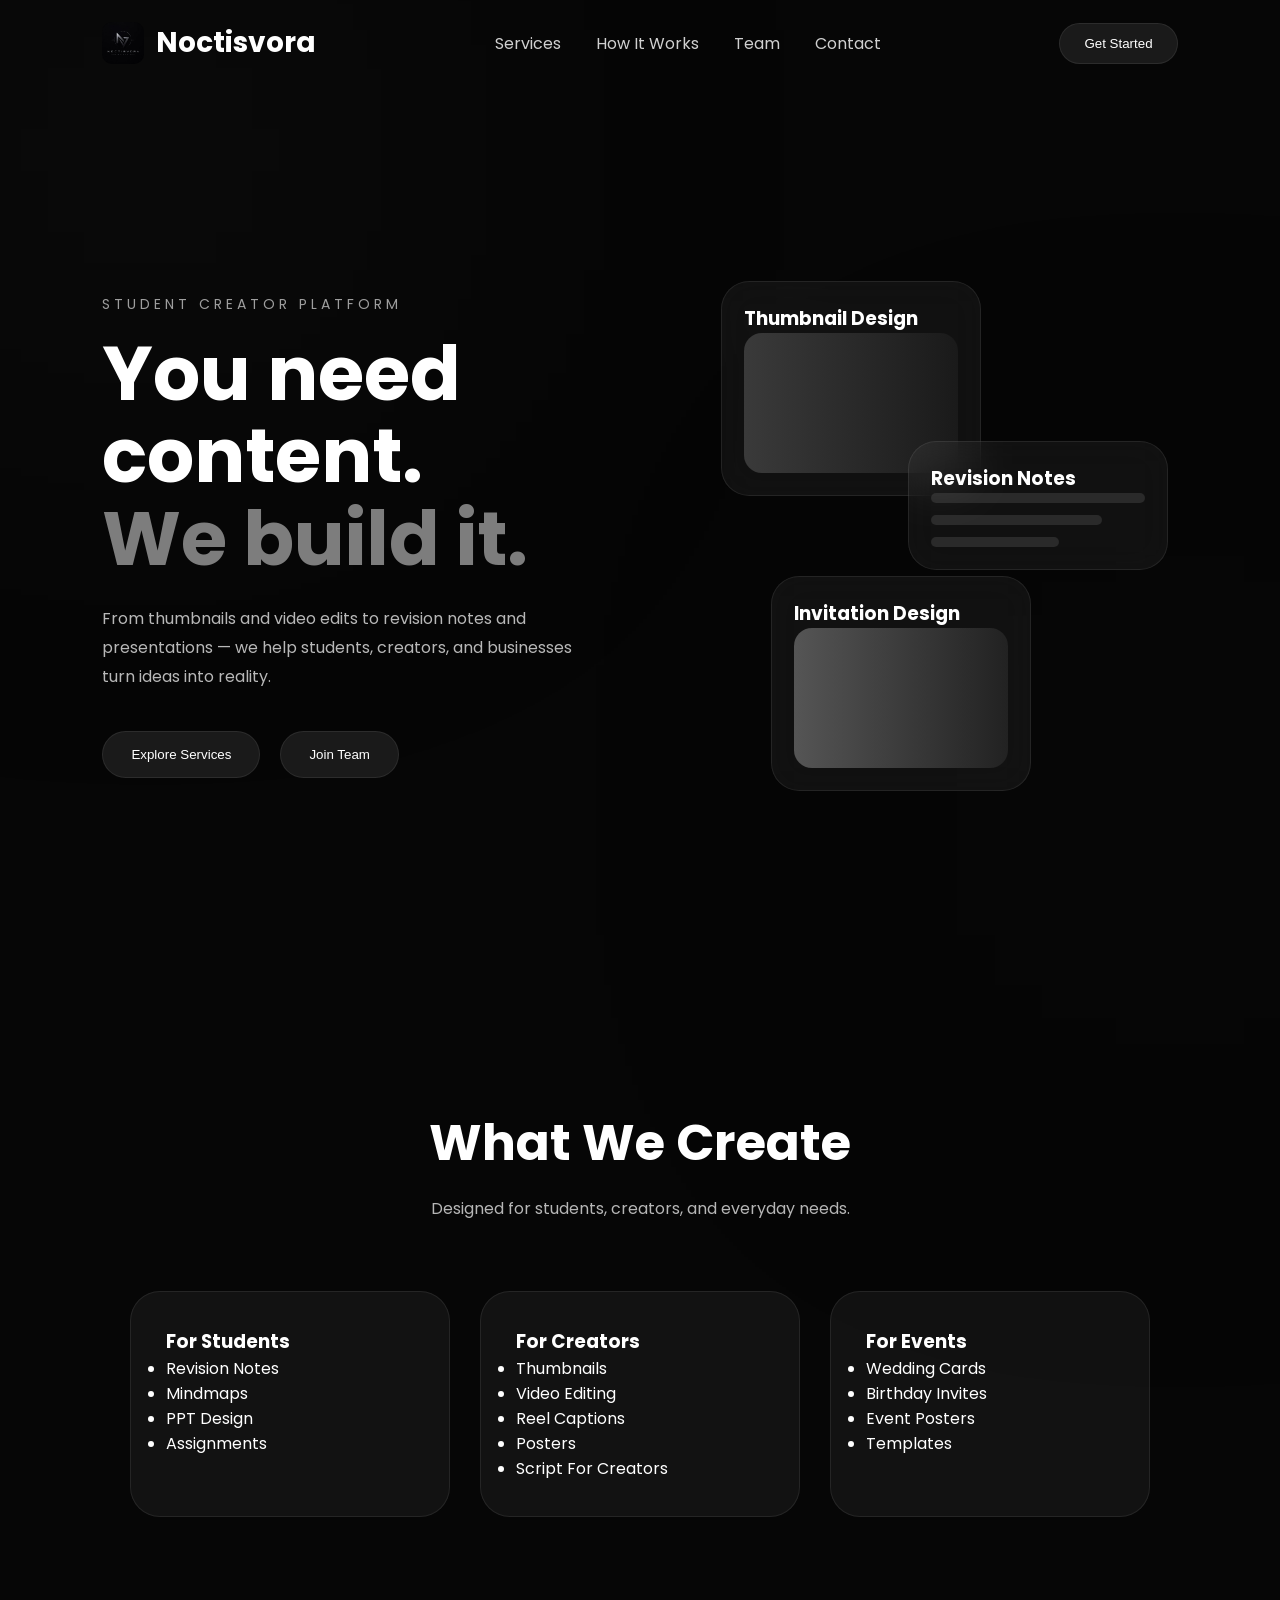
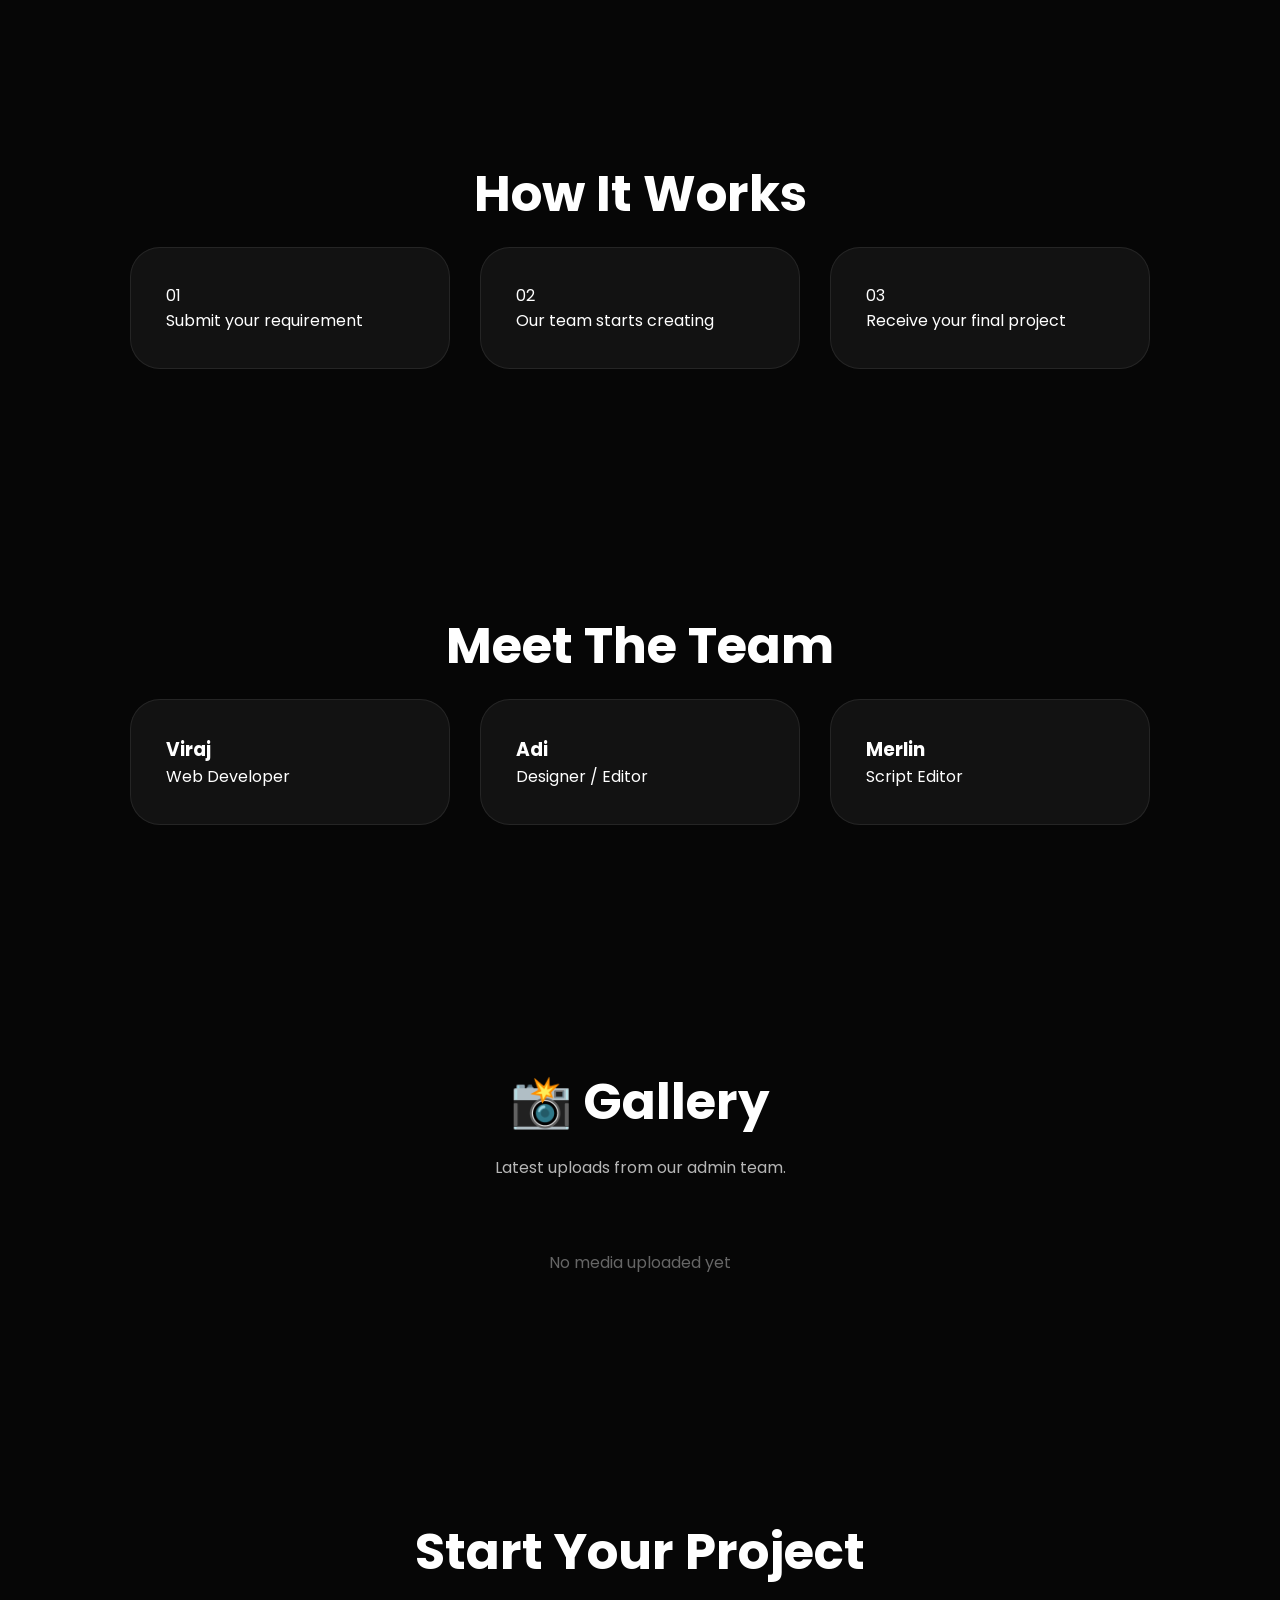
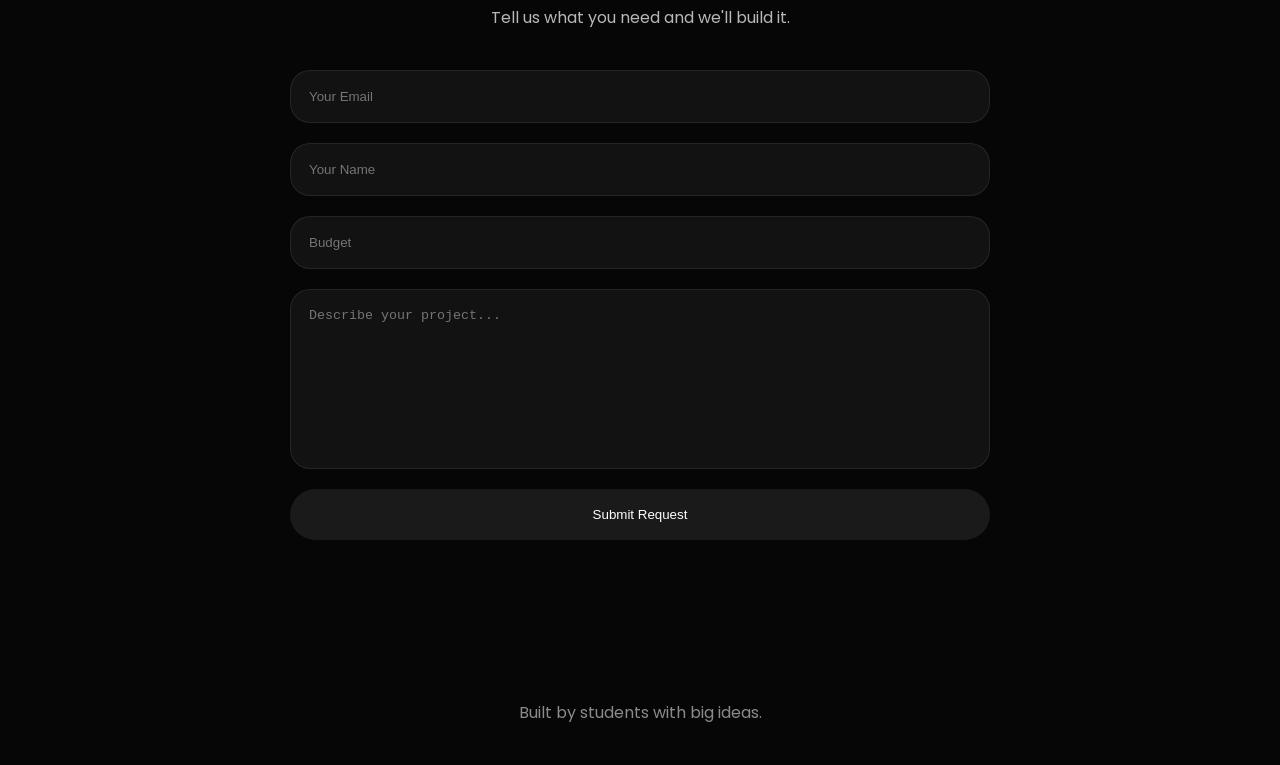
<file: index.html>
<!DOCTYPE html>
<html lang="en">
<head>
    <meta charset="UTF-8" />
    <meta name="viewport" content="width=device-width, initial-scale=1.0" />
    <title>Noctisvora</title>

    <link rel="stylesheet" href="style.css" />

    <link href="https://fonts.googleapis.com/css2?family=Poppins:wght@300;400;500;600;700;800&display=swap" rel="stylesheet">
</head>

<body>

    <!-- ================= NAVBAR ================= -->

    <header class="navbar">
<div class="logo">

    <img src="logo.png" alt="Logo">

    <span>Noctisvora</span>

</div>

       <nav>
    <ul class="nav-links">

        <li><a href="#services">Services</a></li>

        <li><a href="#works">How It Works</a></li>

        <li><a href="#team">Team</a></li>

        <li><a href="#contact">Contact</a></li>

    </ul>
</nav>

        <button class="nav-btn" id="getStartedBtn">
            Get Started
        </button>

    </header>


    <!-- ================= HERO ================= -->

    <section class="hero">

        <div class="hero-text hidden">

            <p class="small-heading">
                STUDENT CREATOR PLATFORM
            </p>

            <h1>
                You need content. <br>
                <span>We build it.</span>
            </h1>

            <p class="hero-description">
                From thumbnails and video edits to revision notes and presentations —
                we help students, creators, and businesses turn ideas into reality.
            </p>

            <div class="hero-buttons">

                <button class="primary-btn" id="exploreBtn">
                    Explore Services
                </button>

                <button class="secondary-btn" id="joinBtn">
                    Join Team
                </button>

            </div>

        </div>


        <!-- ================= HERO CARDS ================= -->

        <div class="hero-cards">

            <div class="card card1 hidden">
                <h3>Thumbnail Design</h3>
                <div id="thumbnailCardMedia" class="card-media-display"></div>
                <div class="dummy-box"></div>
            </div>

            <div class="card card2 hidden">
                <h3>Revision Notes</h3>
                <div id="revisionCardMedia" class="card-media-display"></div>

                <div class="lines">
                    <div></div>
                    <div></div>
                    <div></div>
                </div>
            </div>

            <div class="card card3 hidden">
                <h3>Invitation Design</h3>
                <div id="invitationCardMedia" class="card-media-display"></div>
                <div class="dummy-box second"></div>
            </div>

        </div>

    </section>


    <!-- ================= SERVICES ================= -->

    <section class="services" id="services">

        <h2 class="hidden">What We Create</h2>

        <p class="section-description hidden">
            Designed for students, creators, and everyday needs.
        </p>

        <div class="service-container">

            <div class="service-card hidden">

                <h3>For Students</h3>

                <div id="studentsCardMedia" style="margin:15px 0; border-radius:8px; overflow:hidden;"></div>

                <ul>
                    <li>Revision Notes</li>
                    <li>Mindmaps</li>
                    <li>PPT Design</li>
                    <li>Assignments</li>
                </ul>

            </div>


            <div class="service-card hidden">

                <h3>For Creators</h3>

                <div id="creatorsCardMedia" style="margin:15px 0; border-radius:8px; overflow:hidden;"></div>

                <ul>
                    <li>Thumbnails</li>
                    <li>Video Editing</li>
                    <li>Reel Captions</li>
                    <li>Posters</li>
                    <li>Script For Creators</li>
                </ul>

            </div>


            <div class="service-card hidden">

                <h3>For Events</h3>

                <div id="eventsCardMedia" style="margin:15px 0; border-radius:8px; overflow:hidden;"></div>

                <ul>
                    <li>Wedding Cards</li>
                    <li>Birthday Invites</li>
                    <li>Event Posters</li>
                    <li>Templates</li>
                </ul>

            </div>

        </div>

    </section>


    <!-- ================= HOW IT WORKS ================= -->

    <section class="works" id="works">

        <h2 class="hidden">How It Works</h2>

        <div class="work-container">

            <div class="work-card hidden">
                <span>01</span>
                <p>Submit your requirement</p>
            </div>

            <div class="work-card hidden">
                <span>02</span>
                <p>Our team starts creating</p>
            </div>

            <div class="work-card hidden">
                <span>03</span>
                <p>Receive your final project</p>
            </div>

        </div>

    </section>


    <!-- ================= TEAM ================= -->

    <section class="team" id="team">

        <h2 class="hidden">Meet The Team</h2>

        <div class="team-container">

            <div class="team-card hidden">
                <h3>Viraj</h3>
                <p>Web Developer</p>
            </div>

            <div class="team-card hidden">
                <h3>Adi</h3>
                <p>Designer / Editor</p>
            </div>

            <div class="team-card hidden">
                <h3>Merlin</h3>
                <p>Script Editor</p>
            </div>

        </div>

    </section>


    <!-- ================= MEDIA GALLERY ================= -->

    <section class="media-showcase" id="media">

        <h2 class="hidden">📸 Gallery</h2>

        <p class="section-description hidden">
            Latest uploads from our admin team.
        </p>

        <div id="mediaGallery" style="display:grid; grid-template-columns:repeat(auto-fit, minmax(300px, 1fr)); gap:20px; margin-top:30px;">
            <p style="grid-column:1/-1; text-align:center; color:#666;">Loading media...</p>
        </div>

    </section>


    <!-- ================= CONTACT ================= -->

    <section class="contact" id="contact">

        <h2 class="hidden">Start Your Project</h2>

        <p class="hidden">
            Tell us what you need and we'll build it.
        </p>

        <form class="hidden">
            <input type="email" id="email" placeholder="Your Email" required>

           <input type="text" id="name" placeholder="Your Name" required>

          <input type="text" id="budget" placeholder="Budget">


          <textarea id="project" placeholder="Describe your project..." required></textarea>

            <button type="submit">
                Submit Request
            </button>

        </form>

    </section>


    <!-- ================= FOOTER ================= -->

    <footer class="hidden">

        <p>
            Built by students with big ideas.
        </p>

    </footer>


    <script src="script.js"></script>

</body>
</html>
</file>
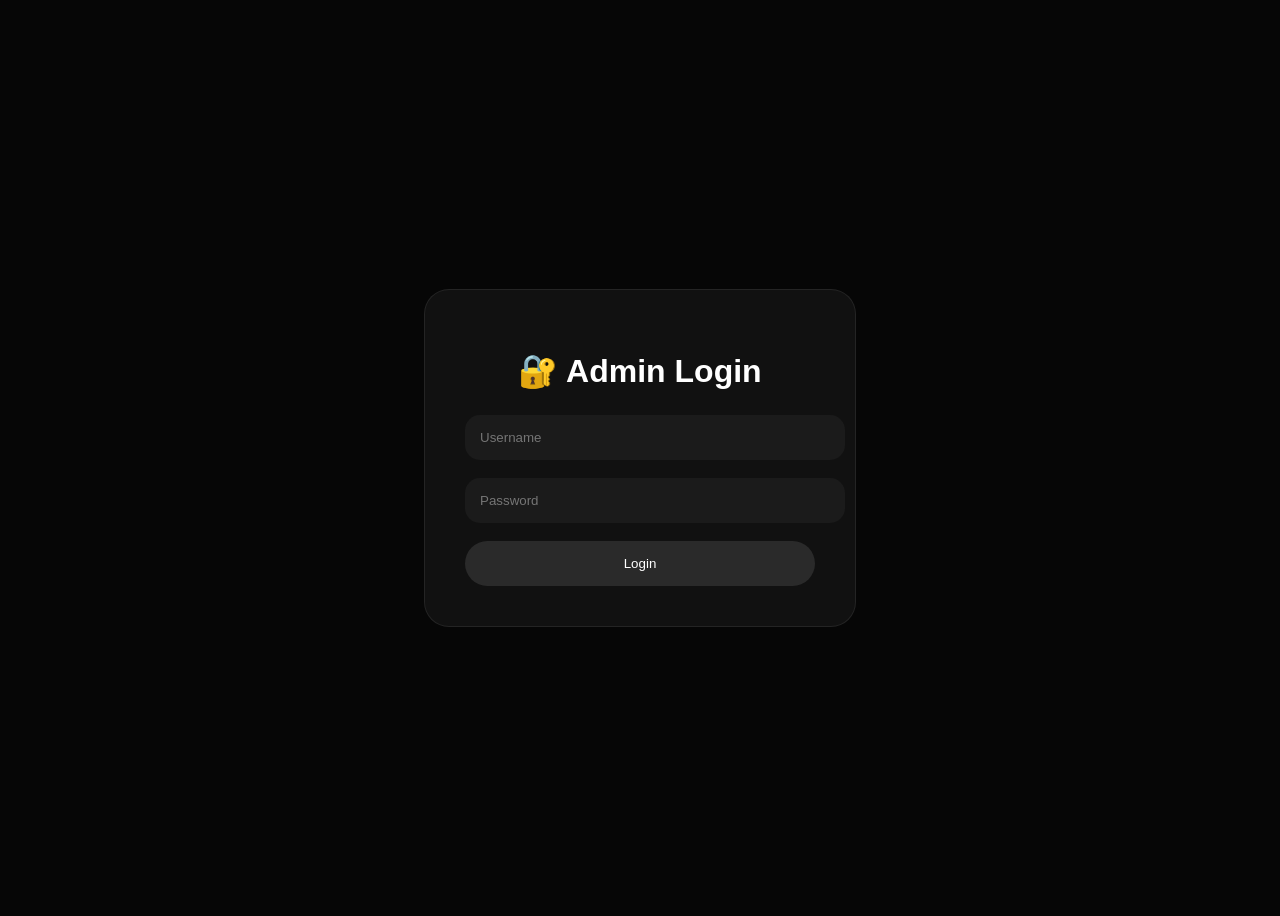
<file: admin-login.html>
<!DOCTYPE html>
<html lang="en">
<head>

<meta charset="UTF-8">
<meta name="viewport" content="width=device-width, initial-scale=1.0">

<title>Noctisvora Admin Login</title>

<style>

body{
    background:#060606;
    color:white;
    font-family:Poppins,sans-serif;

    display:flex;
    justify-content:center;
    align-items:center;

    height:100vh;
}

.login-box{
    width:350px;

    background:#111;

    border:1px solid rgba(255,255,255,0.08);

    padding:40px;

    border-radius:25px;
}

h1{
    margin-bottom:25px;
    text-align:center;
}

input{
    width:100%;

    padding:15px;

    margin-bottom:18px;

    border:none;

    border-radius:15px;

    background:#1b1b1b;

    color:white;

    outline:none;
}

button{
    width:100%;

    padding:15px;

    border:none;

    border-radius:50px;

    background:#2a2a2a;

    color:white;

    cursor:pointer;

    transition:0.3s;
}

button:hover{
    background:#3a3a3a;
}

</style>

</head>

<body>

<div class="login-box">

    <h1>🔐 Admin Login</h1>

    <input type="text" id="username" placeholder="Username">

    <input type="password" id="password" placeholder="Password">

    <button onclick="login()">Login</button>

</div>

<script>

function login(){

    const username =
    document.getElementById("username").value;

    const password =
    document.getElementById("password").value;

    if(
        username === "admin"
        &&
        password === "noctisvora123"
    ){

        localStorage.setItem("adminLoggedIn","true");

        window.location.href = "admin.html";

    }else{

        alert("Wrong Credentials");

    }

}

</script>

</body>
</html>
</file>
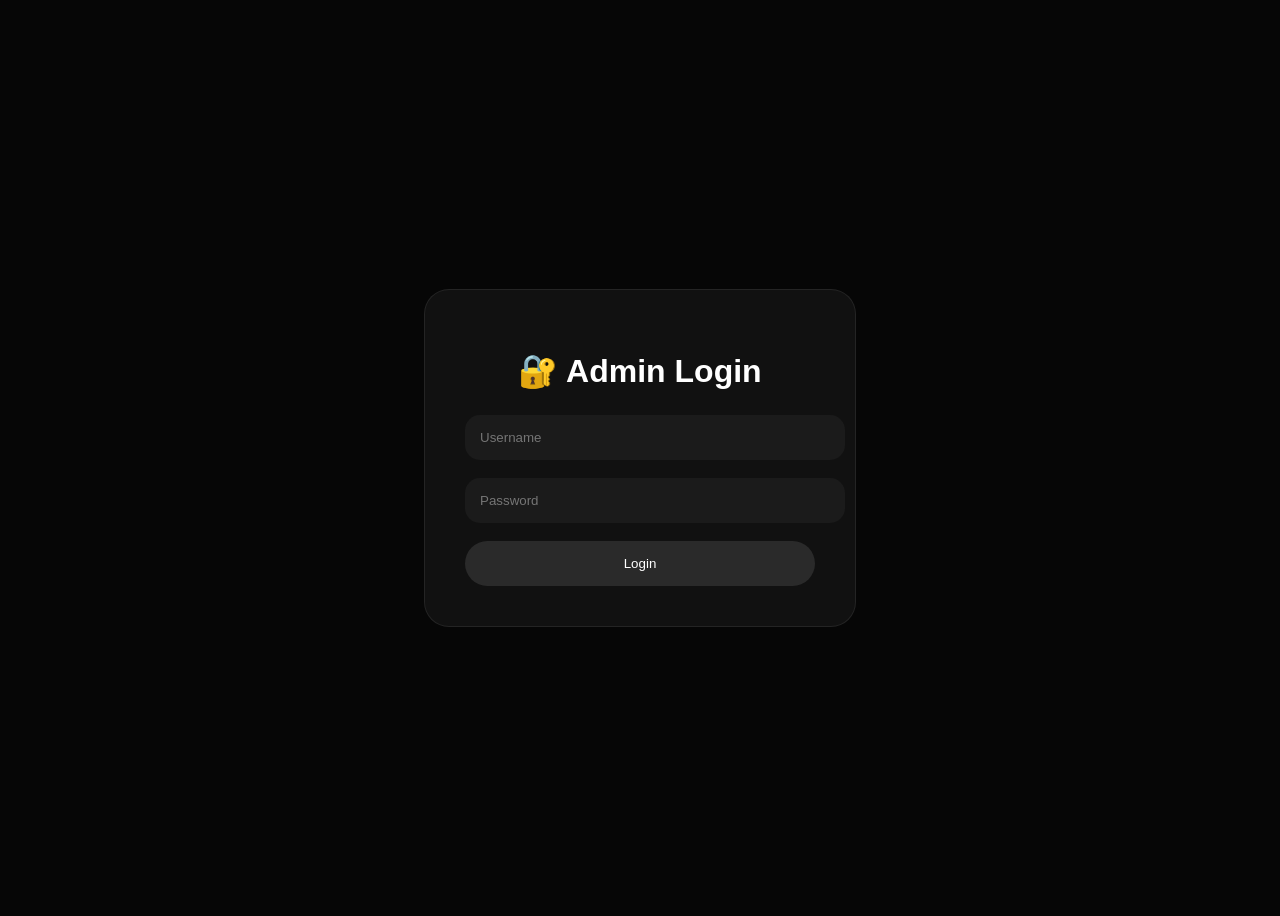
<file: admin.html>
<!DOCTYPE html>
<html lang="en">
<head>
<meta charset="UTF-8">
<title>Noctisvora Admin Pro</title>

<style>

body{
    margin:0;
    background:#0b0b0f;
    color:#eaeaea;
    font-family:system-ui, Poppins, sans-serif;
    padding:25px;
}

/* TOP BAR */
h1{
    margin-bottom:10px;
    font-weight:600;
}

.stats{
    display:flex;
    gap:15px;
    margin:20px 0;
    flex-wrap:wrap;
}

.stat{
    background:#141420;
    padding:12px 18px;
    border-radius:14px;
    border:1px solid rgba(255,255,255,0.06);
    min-width:120px;
}

.stat span{
    font-size:20px;
    font-weight:bold;
    display:block;
    margin-top:5px;
}

/* SEARCH BAR */
.topbar{
    display:flex;
    gap:10px;
    flex-wrap:wrap;
    margin:15px 0 25px;
}

input, select{
    padding:10px 12px;
    border-radius:10px;
    border:none;
    outline:none;
    background:#1a1a24;
    color:white;
}

/* CARDS */
.card{
    background:linear-gradient(145deg,#141420,#101018);
    padding:18px;
    border-radius:16px;
    margin-bottom:15px;
    border:1px solid rgba(255,255,255,0.06);
}

.card h3{
    margin:0 0 5px;
}

small{
    color:#9aa0a6;
}

/* BUTTONS */
.btn{
    padding:7px 10px;
    margin-right:5px;
    border:none;
    border-radius:8px;
    cursor:pointer;
    font-size:12px;
    transition: all 0.2s;
}

.pending{ background:#6b6b6b; color:white; }
.progress{ background:#ff9f1c; color:black; }
.done{ background:#2ecc71; color:black; }
.delete{ background:#ff4d4d; color:white; }
.toggle-btn{ background:#4a4a8f; color:white; padding:10px 15px; font-size:14px; font-weight:600; margin-bottom:20px; }

.btn:hover{
    opacity:0.85;
}

.status{
    margin-top:8px;
    font-weight:600;
}

/* MEDIA UPLOAD SECTION */
.media-section {
    display:none;
    background:linear-gradient(145deg,#141420,#101018);
    padding:20px;
    border-radius:16px;
    margin-bottom:25px;
    border:1px solid rgba(255,255,255,0.06);
}

.media-section.show {
    display:block;
}

.media-section h2 {
    margin-top:0;
    font-size:18px;
}

.upload-area {
    border:2px dashed #4a4a8f;
    padding:30px;
    border-radius:12px;
    text-align:center;
    cursor:pointer;
    transition: all 0.3s;
    background:#0f0f15;
}

.upload-area:hover {
    border-color:#6a6aaf;
    background:#131318;
}

.upload-area input {
    display:none;
}

.upload-options {
    display:flex;
    gap:15px;
    margin:20px 0;
    flex-wrap:wrap;
}

.upload-btn {
    flex:1;
    min-width:150px;
    padding:15px;
    background:#4a4a8f;
    color:white;
    border:none;
    border-radius:10px;
    cursor:pointer;
    font-size:14px;
    font-weight:600;
    transition: all 0.2s;
}

.upload-btn:hover {
    background:#6a6aaf;
}

.media-gallery {
    margin-top:30px;
}

.media-gallery h3 {
    margin-bottom:15px;
}

.media-item {
    background:#0f0f15;
    padding:15px;
    border-radius:8px;
    margin-bottom:15px;
    border:1px solid rgba(255,255,255,0.06);
}

.media-item img,
.media-item video {
    max-width:100%;
    height:auto;
    border-radius:8px;
    margin-bottom:10px;
}

.card-upload-container {
    background:#0f0f15;
    padding:20px;
    border-radius:12px;
    margin-bottom:20px;
    border:1px solid rgba(255,255,255,0.06);
}

.card-upload-container h3 {
    margin-top:0;
    margin-bottom:5px;
}

</style>

</head>

<body>

<h1>🚀 Noctisvora Admin Dashboard</h1>

<!-- STATS -->
<div class="stats">
    <div class="stat">Pending <span id="pendingCount">0</span></div>
    <div class="stat">In Progress <span id="progressCount">0</span></div>
    <div class="stat">Completed <span id="doneCount">0</span></div>
</div>

<!-- TOGGLE MEDIA UPLOAD -->
<button class="btn toggle-btn" id="toggleMediaBtn" onclick="toggleMediaSection()">📤 Toggle Media Upload</button>

<!-- GENERAL MEDIA UPLOAD SECTION -->
<div class="media-section" id="mediaSection">
    <h2>📸 Upload General Media (Images & Videos)</h2>
    
    <div class="upload-area" onclick="document.getElementById('imageInput').click()">
        <p>📷 Click to upload image or drag & drop</p>
        <input type="file" id="imageInput" accept="image/*" onchange="handleImageUpload(event)">
    </div>

    <div class="upload-area" style="margin-top:15px;" onclick="document.getElementById('videoInput').click()">
        <p>🎥 Click to upload video or drag & drop</p>
        <input type="file" id="videoInput" accept="video/*" onchange="handleVideoUpload(event)">
    </div>

    <div class="media-gallery">
        <h3>Uploaded General Media</h3>
        <div id="mediaGallery"></div>
    </div>
</div>

<!-- CARD-SPECIFIC UPLOADS -->
<div class="media-section" id="cardUploadsSection" style="display:none; margin-bottom:25px;">
    <h2>🎨 Upload Content For Service Cards</h2>
    
    <!-- FOR STUDENTS CARD -->
    <div class="card-upload-container">
        <h3>👨‍🎓 For Students Card</h3>
        <p style="color:#999; font-size:13px;">Upload images/videos for the "For Students" service card</p>
        <div class="upload-area" style="margin:15px 0;" onclick="document.getElementById('studentInput').click()">
            <p>📤 Click to upload or drag & drop</p>
            <input type="file" id="studentInput" accept="image/*,video/*" onchange="handleCardUpload(event, 'students')">
        </div>
        <div id="studentGallery"></div>
    </div>

    <!-- FOR CREATORS CARD -->
    <div class="card-upload-container">
        <h3>🎬 For Creators Card</h3>
        <p style="color:#999; font-size:13px;">Upload images/videos for the "For Creators" service card</p>
        <div class="upload-area" style="margin:15px 0;" onclick="document.getElementById('creatorInput').click()">
            <p>📤 Click to upload or drag & drop</p>
            <input type="file" id="creatorInput" accept="image/*,video/*" onchange="handleCardUpload(event, 'creators')">
        </div>
        <div id="creatorGallery"></div>
    </div>

    <!-- FOR EVENTS CARD -->
    <div class="card-upload-container">
        <h3>🎉 For Events Card</h3>
        <p style="color:#999; font-size:13px;">Upload images/videos for the "For Events" service card</p>
        <div class="upload-area" style="margin:15px 0;" onclick="document.getElementById('eventInput').click()">
            <p>📤 Click to upload or drag & drop</p>
            <input type="file" id="eventInput" accept="image/*,video/*" onchange="handleCardUpload(event, 'events')">
        </div>
        <div id="eventGallery"></div>
    </div>
</div>

<!-- TOGGLE CARD UPLOADS BUTTON -->
<button class="btn toggle-btn" id="toggleCardUploadsBtn" onclick="toggleCardUploads()" style="margin-bottom:20px; background:#4a6a8f;">🎨 Toggle Card Uploads</button>

<!-- HERO CARDS UPLOADS -->
<div class="media-section" id="heroUploadsSection" style="display:none; margin-bottom:25px;">
    <h2>✨ Upload Content For Hero Cards</h2>
    
    <!-- THUMBNAIL DESIGN CARD -->
    <div class="card-upload-container">
        <h3>🎬 Thumbnail Design</h3>
        <p style="color:#999; font-size:13px;">Upload images/videos for the "Thumbnail Design" hero card</p>
        <div class="upload-area" style="margin:15px 0;" onclick="document.getElementById('thumbnailInput').click()">
            <p>📤 Click to upload or drag & drop</p>
            <input type="file" id="thumbnailInput" accept="image/*,video/*" onchange="handleHeroCardUpload(event, 'thumbnail')">
        </div>
        <div id="thumbnailGallery"></div>
    </div>

    <!-- REVISION NOTES CARD -->
    <div class="card-upload-container">
        <h3>📝 Revision Notes</h3>
        <p style="color:#999; font-size:13px;">Upload images/videos for the "Revision Notes" hero card</p>
        <div class="upload-area" style="margin:15px 0;" onclick="document.getElementById('revisionInput').click()">
            <p>📤 Click to upload or drag & drop</p>
            <input type="file" id="revisionInput" accept="image/*,video/*" onchange="handleHeroCardUpload(event, 'revision')">
        </div>
        <div id="revisionGallery"></div>
    </div>

    <!-- INVITATION DESIGN CARD -->
    <div class="card-upload-container">
        <h3>💌 Invitation Design</h3>
        <p style="color:#999; font-size:13px;">Upload images/videos for the "Invitation Design" hero card</p>
        <div class="upload-area" style="margin:15px 0;" onclick="document.getElementById('invitationInput').click()">
            <p>📤 Click to upload or drag & drop</p>
            <input type="file" id="invitationInput" accept="image/*,video/*" onchange="handleHeroCardUpload(event, 'invitation')">
        </div>
        <div id="invitationGallery"></div>
    </div>
</div>

<!-- TOGGLE HERO UPLOADS BUTTON -->
<button class="btn toggle-btn" id="toggleHeroUploadsBtn" onclick="toggleHeroUploads()" style="margin-bottom:20px; background:#6a4a8f;">✨ Toggle Hero Card Uploads</button>

<!-- SEARCH -->
<div class="topbar">
    <input id="search" placeholder="Search name/email...">
    <select id="filter">
        <option value="All">All</option>
        <option value="Pending">Pending</option>
        <option value="In Progress">In Progress</option>
        <option value="Completed">Completed</option>
    </select>
</div>

<div id="container"></div>

<script>

if (localStorage.getItem("adminLoggedIn") !== "true") {
    window.location.href = "admin-login.html";
}

const BASE_URL = "https://noctisvora.onrender.com";

let dataStore = [];

/* ================= TOGGLE HERO UPLOADS ================= */

function toggleHeroUploads() {
    const heroSection = document.getElementById("heroUploadsSection");
    heroSection.style.display = heroSection.style.display === "none" ? "block" : "none";
    
    const btn = document.getElementById("toggleHeroUploadsBtn");
    if (heroSection.style.display === "block") {
        btn.textContent = "✨ Hide Hero Card Uploads";
        btn.style.background = "#8a6aaf";
    } else {
        btn.textContent = "✨ Toggle Hero Card Uploads";
        btn.style.background = "#6a4a8f";
    }
}

/* ================= HERO CARD UPLOAD HANDLERS ================= */

function handleHeroCardUpload(event, heroType) {
    const file = event.target.files[0];
    if (!file) return;

    const reader = new FileReader();
    reader.onload = function(e) {
        const heroMedia = JSON.parse(localStorage.getItem("heroMedia") || "{}");
        if (!heroMedia[heroType]) heroMedia[heroType] = [];
        
        heroMedia[heroType].push({
            type: file.type.includes("image") ? "image" : "video",
            name: file.name,
            data: e.target.result,
            uploadedAt: new Date().toLocaleString()
        });
        
        localStorage.setItem("heroMedia", JSON.stringify(heroMedia));
        displayHeroGalleries();
        
        if (heroType === "thumbnail") document.getElementById("thumbnailInput").value = "";
        else if (heroType === "revision") document.getElementById("revisionInput").value = "";
        else if (heroType === "invitation") document.getElementById("invitationInput").value = "";
        
        alert("✅ Media uploaded successfully!");
    };
    reader.readAsDataURL(file);
}

function displayHeroGalleries() {
    const heroMedia = JSON.parse(localStorage.getItem("heroMedia") || "{}");
    
    ['thumbnail', 'revision', 'invitation'].forEach(heroType => {
        const gallery = document.getElementById(heroType + "Gallery");
        const media = heroMedia[heroType] || [];
        
        if (media.length === 0) {
            gallery.innerHTML = "<p style='color:#999; font-size:13px;'>No media uploaded for this card</p>";
            return;
        }
        
        gallery.innerHTML = "";
        media.forEach((item, index) => {
            let mediaElement = "";
            if (item.type === "image") {
                mediaElement = `<img src="${item.data}" alt="Uploaded" style="max-width:100%; height:auto; border-radius:8px;">`;
            } else {
                mediaElement = `<video width="100%" controls style="border-radius:8px;"><source src="${item.data}" type="video/mp4"></video>`;
            }
            
            gallery.innerHTML += `
                <div class="media-item">
                    ${mediaElement}
                    <small style="color:#999;">📅 ${item.uploadedAt}</small>
                    <br>
                    <button class="btn delete" onclick="deleteHeroMedia('${heroType}', ${index})" style="margin-top:10px;">Delete</button>
                </div>
            `;
        });
    });
}

function deleteHeroMedia(heroType, index) {
    if (confirm("Are you sure you want to delete this media?")) {
        const heroMedia = JSON.parse(localStorage.getItem("heroMedia") || "{}");
        if (heroMedia[heroType]) {
            heroMedia[heroType].splice(index, 1);
            localStorage.setItem("heroMedia", JSON.stringify(heroMedia));
            displayHeroGalleries();
            alert("✅ Media deleted successfully!");
        }
    }
}

displayHeroGalleries();

/* ================= TOGGLE CARD UPLOADS ================= */

function toggleCardUploads() {
    const cardSection = document.getElementById("cardUploadsSection");
    cardSection.style.display = cardSection.style.display === "none" ? "block" : "none";
    
    const btn = document.getElementById("toggleCardUploadsBtn");
    if (cardSection.style.display === "block") {
        btn.textContent = "🎨 Hide Card Uploads";
        btn.style.background = "#6a7aaf";
    } else {
        btn.textContent = "🎨 Toggle Card Uploads";
        btn.style.background = "#4a6a8f";
    }
}

/* ================= CARD UPLOAD HANDLERS ================= */

function handleCardUpload(event, cardType) {
    const file = event.target.files[0];
    if (!file) return;

    const reader = new FileReader();
    reader.onload = function(e) {
        const cardMedia = JSON.parse(localStorage.getItem("cardMedia") || "{}");
        if (!cardMedia[cardType]) cardMedia[cardType] = [];
        
        cardMedia[cardType].push({
            type: file.type.includes("image") ? "image" : "video",
            name: file.name,
            data: e.target.result,
            uploadedAt: new Date().toLocaleString()
        });
        
        localStorage.setItem("cardMedia", JSON.stringify(cardMedia));
        displayCardGalleries();
        
        if (cardType === "students") document.getElementById("studentInput").value = "";
        else if (cardType === "creators") document.getElementById("creatorInput").value = "";
        else if (cardType === "events") document.getElementById("eventInput").value = "";
        
        alert("✅ Media uploaded successfully!");
    };
    reader.readAsDataURL(file);
}

function displayCardGalleries() {
    const cardMedia = JSON.parse(localStorage.getItem("cardMedia") || "{}");
    
    ['students', 'creators', 'events'].forEach(cardType => {
        const gallery = document.getElementById(cardType + "Gallery");
        const media = cardMedia[cardType] || [];
        
        if (media.length === 0) {
            gallery.innerHTML = "<p style='color:#999; font-size:13px;'>No media uploaded for this card</p>";
            return;
        }
        
        gallery.innerHTML = "";
        media.forEach((item, index) => {
            let mediaElement = "";
            if (item.type === "image") {
                mediaElement = `<img src="${item.data}" alt="Uploaded" style="max-width:100%; height:auto; border-radius:8px;">`;
            } else {
                mediaElement = `<video width="100%" controls style="border-radius:8px;"><source src="${item.data}" type="video/mp4"></video>`;
            }
            
            gallery.innerHTML += `
                <div class="media-item">
                    ${mediaElement}
                    <small style="color:#999;">📅 ${item.uploadedAt}</small>
                    <br>
                    <button class="btn delete" onclick="deleteCardMedia('${cardType}', ${index})" style="margin-top:10px;">Delete</button>
                </div>
            `;
        });
    });
}

function deleteCardMedia(cardType, index) {
    if (confirm("Are you sure you want to delete this media?")) {
        const cardMedia = JSON.parse(localStorage.getItem("cardMedia") || "{}");
        if (cardMedia[cardType]) {
            cardMedia[cardType].splice(index, 1);
            localStorage.setItem("cardMedia", JSON.stringify(cardMedia));
            displayCardGalleries();
            alert("✅ Media deleted successfully!");
        }
    }
}

displayCardGalleries();

/* ================= TOGGLE MEDIA SECTION ================= */

function toggleMediaSection() {
    const mediaSection = document.getElementById("mediaSection");
    mediaSection.classList.toggle("show");
    
    const btn = document.getElementById("toggleMediaBtn");
    if (mediaSection.classList.contains("show")) {
        btn.textContent = "📤 Hide Media Upload";
        btn.style.background = "#6a6aaf";
    } else {
        btn.textContent = "📤 Toggle Media Upload";
        btn.style.background = "#4a4a8f";
    }
}

/* ================= MEDIA UPLOAD HANDLERS ================= */

function handleImageUpload(event) {
    const file = event.target.files[0];
    if (!file) return;

    const reader = new FileReader();
    reader.onload = function(e) {
        const media = JSON.parse(localStorage.getItem("uploadedMedia") || "[]");
        media.push({
            type: "image",
            name: file.name,
            data: e.target.result,
            uploadedAt: new Date().toLocaleString()
        });
        localStorage.setItem("uploadedMedia", JSON.stringify(media));
        displayMediaGallery();
        document.getElementById("imageInput").value = "";
        alert("✅ Image uploaded successfully!");
    };
    reader.readAsDataURL(file);
}

function handleVideoUpload(event) {
    const file = event.target.files[0];
    if (!file) return;

    const reader = new FileReader();
    reader.onload = function(e) {
        const media = JSON.parse(localStorage.getItem("uploadedMedia") || "[]");
        media.push({
            type: "video",
            name: file.name,
            data: e.target.result,
            uploadedAt: new Date().toLocaleString()
        });
        localStorage.setItem("uploadedMedia", JSON.stringify(media));
        displayMediaGallery();
        document.getElementById("videoInput").value = "";
        alert("✅ Video uploaded successfully!");
    };
    reader.readAsDataURL(file);
}

function displayMediaGallery() {
    const gallery = document.getElementById("mediaGallery");
    const media = JSON.parse(localStorage.getItem("uploadedMedia") || "[]");
    
    if (media.length === 0) {
        gallery.innerHTML = "<p style='color:#999; text-align:center;'>No media uploaded yet</p>";
        return;
    }

    gallery.innerHTML = "";
    media.forEach((item, index) => {
        let mediaElement = "";
        if (item.type === "image") {
            mediaElement = `<img src="${item.data}" alt="Uploaded image">`;
        } else {
            mediaElement = `<video width="100%" controls><source src="${item.data}" type="video/mp4"></video>`;
        }

        gallery.innerHTML += `
            <div class="media-item">
                ${mediaElement}
                <small style="color:#999;">📅 ${item.uploadedAt}</small>
                <br>
                <button class="btn delete" onclick="deleteMediaItem(${index})" style="margin-top:10px;">Delete</button>
            </div>
        `;
    });
}

function deleteMediaItem(index) {
    if (confirm("Are you sure you want to delete this media?")) {
        const media = JSON.parse(localStorage.getItem("uploadedMedia") || "[]");
        media.splice(index, 1);
        localStorage.setItem("uploadedMedia", JSON.stringify(media));
        displayMediaGallery();
        alert("✅ Media deleted successfully!");
    }
}

displayMediaGallery();

/* ================= LOAD ================= */

async function loadData() {
    try {
        const res = await fetch(`${BASE_URL}/requests`);
        
        if (!res.ok) {
            console.error("Failed to fetch requests:", res.status, res.statusText);
            console.warn("Backend may be down. Check: https://noctisvora.onrender.com/requests");
            return;
        }

        const data = await res.json();
        
        if (!Array.isArray(data)) {
            console.warn("Invalid response format:", data);
            dataStore = [];
        } else {
            dataStore = data;
            console.log("✅ Loaded " + dataStore.length + " requests from backend");
        }

        updateStats();
        render();

    } catch (err) {
        console.error("Network Error fetching requests:", err);
        console.warn("Backend URL:", BASE_URL + "/requests");
        console.warn("Check if https://noctisvora.onrender.com is running");
    }
}

/* ================= STATS ================= */

function updateStats() {

    let pending = 0, progress = 0, done = 0;

    dataStore.forEach(i => {

        const status = i.status || "Pending";

        if (status === "Pending") pending++;
        else if (status === "In Progress") progress++;
        else if (status === "Completed") done++;

    });

    document.getElementById("pendingCount").innerText = pending;
    document.getElementById("progressCount").innerText = progress;
    document.getElementById("doneCount").innerText = done;
}

/* ================= RENDER ================= */

function render() {

    const search = document.getElementById("search").value.toLowerCase();
    const filter = document.getElementById("filter").value;

    let filtered = dataStore.filter(item => {

        const status = item.status || "Pending";

        return (
            (item.name?.toLowerCase().includes(search) ||
             item.email?.toLowerCase().includes(search)) &&
            (filter === "All" || status === filter)
        );

    });

    const container = document.getElementById("container");
    container.innerHTML = "";

    filtered.forEach(item => {

        container.innerHTML += `
        <div class="card">

            <h3>${item.name}</h3>
            <small>${item.email}</small>

            <p><b>Budget:</b> ${item.budget}</p>
            <p><b>Project:</b> ${item.project}</p>

            <div class="status">Status: ${item.status || "Pending"}</div>

            <br>

            <button class="btn pending" onclick="updateStatus(${item.id},'Pending')">Pending</button>
            <button class="btn progress" onclick="updateStatus(${item.id},'In Progress')">Progress</button>
            <button class="btn done" onclick="updateStatus(${item.id},'Completed')">Done</button>
            <button class="btn delete" onclick="deleteReq(${item.id})">Delete</button>

        </div>
        `;
    });
}

/* ================= UPDATE ================= */

async function updateStatus(id, status) {
    await fetch(`${BASE_URL}/requests/${id}`, {
        method: "PUT",
        headers: { "Content-Type": "application/json" },
        body: JSON.stringify({ status })
    });

    loadData();
}

/* ================= DELETE ================= */

async function deleteReq(id) {
    if (confirm("Are you sure you want to delete this request?")) {
        await fetch(`${BASE_URL}/requests/${id}`, {
            method: "DELETE"
        });

        loadData();
    }
}

/* ================= EVENTS ================= */

document.getElementById("search").addEventListener("input", render);
document.getElementById("filter").addEventListener("change", render);

loadData();
setInterval(loadData, 5000);
</script>

</body>
</html>
</file>
<file: style.css>
*{
    margin:0;
    padding:0;
    box-sizing:border-box;
}

html{
    scroll-behavior:smooth;
}

body{
    font-family:'Poppins',sans-serif;
    background:#060606;
    color:white;
    overflow-x:hidden;
}


/* ================= BACKGROUND ================= */

body::before{
    content:"";
    position:fixed;
    width:500px;
    height:500px;
    background:#2a2a2a;
    filter:blur(180px);
    top:-100px;
    left:-100px;
    opacity:0.18;
    z-index:-1;
}

body::after{
    content:"";
    position:fixed;
    width:400px;
    height:400px;
    background:#111111;
    filter:blur(180px);
    bottom:-100px;
    right:-100px;
    opacity:0.2;
    z-index:-1;
}


/* ================= NAVBAR ================= */

.navbar{
    width:100%;
    padding:22px 8%;
    display:flex;
    justify-content:space-between;
    align-items:center;
}

.logo{
    display:flex;
    align-items:center;
    gap:12px;
    font-size:28px;
    font-weight:700;
    color:white;
}

.logo img{
    width:42px;
    height:42px;
    object-fit:cover;
    border-radius:10px;
}


/* NAV LINKS */

.nav-links{
    display:flex;
    gap:35px;
    list-style:none;
}

.nav-links li{
    list-style:none;
}

.nav-links a{
    text-decoration:none;
    color:#d0d0d0;
    transition:0.3s;
}

.nav-links a:hover{
    color:white;
}


/* BUTTON */

.nav-btn{
    padding:12px 24px;
    border:none;
    border-radius:50px;
    background:#1a1a1a;
    color:white;
    border:1px solid rgba(255,255,255,0.08);
    cursor:pointer;
    transition:0.3s;
}

.nav-btn:hover{
    background:#2a2a2a;
    transform:translateY(-2px);
}


/* ================= HERO ================= */

.hero{
    min-height:100vh;
    padding:80px 8%;
    display:flex;
    justify-content:space-between;
    align-items:center;
    gap:60px;
}

.hero-text{
    width:55%;
}

.small-heading{
    color:#9e9e9e;
    letter-spacing:4px;
    margin-bottom:18px;
    font-size:14px;
}

.hero h1{
    font-size:75px;
    line-height:1.1;
    margin-bottom:25px;
}

.hero h1 span{
    color:#7d7d7d;
}

.hero-description{
    color:#b8b8b8;
    line-height:1.8;
    width:90%;
    margin-bottom:40px;
}

.hero-buttons{
    display:flex;
    gap:20px;
}


/* BUTTONS */

.primary-btn,
.secondary-btn{
    padding:15px 28px;
    border-radius:50px;
    border:none;
    background:#1a1a1a;
    color:white;
    cursor:pointer;
    transition:0.3s;
    border:1px solid rgba(255,255,255,0.08);
}

.primary-btn:hover,
.secondary-btn:hover{
    transform:translateY(-4px);
    background:#2a2a2a;
}


/* ================= HERO CARDS ================= */

.hero-cards{
    width:45%;
    position:relative;
    height:550px;
}

.card{
    position:absolute;
    width:260px;
    padding:22px;
    border-radius:28px;
    background:rgba(255,255,255,0.05);
    border:1px solid rgba(255,255,255,0.08);
    backdrop-filter:blur(18px);
    transition:0.4s;
}

.card:hover{
    transform:translateY(-10px);
}

.card1{ top:20px; left:0; }
.card2{ top:180px; right:10px; }
.card3{ bottom:20px; left:50px; }

.dummy-box{
    width:100%;
    height:140px;
    border-radius:18px;
    background:linear-gradient(to right,#3a3a3a,#1a1a1a);
}

.second{
    background:linear-gradient(to right,#555,#222);
}


/* IMPORTANT FIX FOR REVISION NOTES */

.lines{
    width:100%;
    display:flex;
    flex-direction:column;
    gap:12px;
}

.lines div{
    height:10px;
    border-radius:20px;
    background:rgba(255,255,255,0.1);
}

.lines div:nth-child(2){
    width:80%;
}

.lines div:nth-child(3){
    width:60%;
}


/* ================= SECTIONS ================= */

section{
    padding:120px 8%;
}

section h2{
    font-size:50px;
    text-align:center;
    margin-bottom:15px;
}

.section-description{
    text-align:center;
    color:#b6b6b6;
    margin-bottom:70px;
}


/* ================= CARDS ================= */

.service-container,
.work-container,
.team-container{
    display:flex;
    justify-content:center;
    gap:30px;
    flex-wrap:wrap;
}

.service-card,
.work-card,
.team-card{
    width:320px;
    padding:35px;
    border-radius:30px;
    background:rgba(255,255,255,0.05);
    border:1px solid rgba(255,255,255,0.08);
    transition:0.3s;
}

.service-card:hover,
.work-card:hover,
.team-card:hover{
    transform:translateY(-10px);
}


/* ================= CONTACT ================= */

.contact{
    text-align:center;
}

.contact p{
    color:#b8b8b8;
    margin-bottom:40px;
}

form{
    max-width:700px;
    margin:auto;
    display:flex;
    flex-direction:column;
    gap:20px;
}

input,
textarea{
    padding:18px;
    border-radius:20px;
    border:1px solid rgba(255,255,255,0.08);
    background:rgba(255,255,255,0.05);
    color:white;
    outline:none;
}

textarea{
    height:180px;
    resize:none;
}


/* BUTTON */

form button{
    padding:18px;
    border:none;
    border-radius:50px;
    background:#1a1a1a;
    color:white;
    cursor:pointer;
    transition:0.3s;
}

form button:hover{
    background:#2a2a2a;
    transform:translateY(-3px);
}


/* ================= FOOTER ================= */

footer{
    padding:40px;
    text-align:center;
    color:#8a8a8a;
}


/* ================= CARD MEDIA DISPLAY ================= */

.card-media-display {
    width: 100%;
    display: flex;
    flex-direction: column;
    gap: 10px;
}

.card-media-display img,
.card-media-display video {
    width: 100%;
    height: auto;
    object-fit: contain;
    border-radius: 8px;
    background: #1a1a24;
    padding: 8px;
}

/* ================= RESPONSIVE ================= */

@media(max-width:1100px){
    .hero{
        flex-direction:column;
    }

    .hero-text,
    .hero-cards{
        width:100%;
    }

    .hero h1{
        font-size:58px;
    }

    .hero-cards{
        height:700px;
    }
}

@media(max-width:768px){

    .navbar{
        flex-direction:column;
        gap:20px;
    }

    .nav-links{
        gap:18px;
        flex-wrap:wrap;
        justify-content:center;
    }

    .hero h1{
        font-size:45px;
    }

    .hero-buttons{
        flex-direction:column;
    }

    .card{
        width:220px;
    }

    section h2{
        font-size:38px;
    }
}
.hidden{
    opacity:0;
    transform:translateY(50px);
    transition:all 0.8s ease;
}

.show{
    opacity:1;
    transform:translateY(0);
}
</file>
